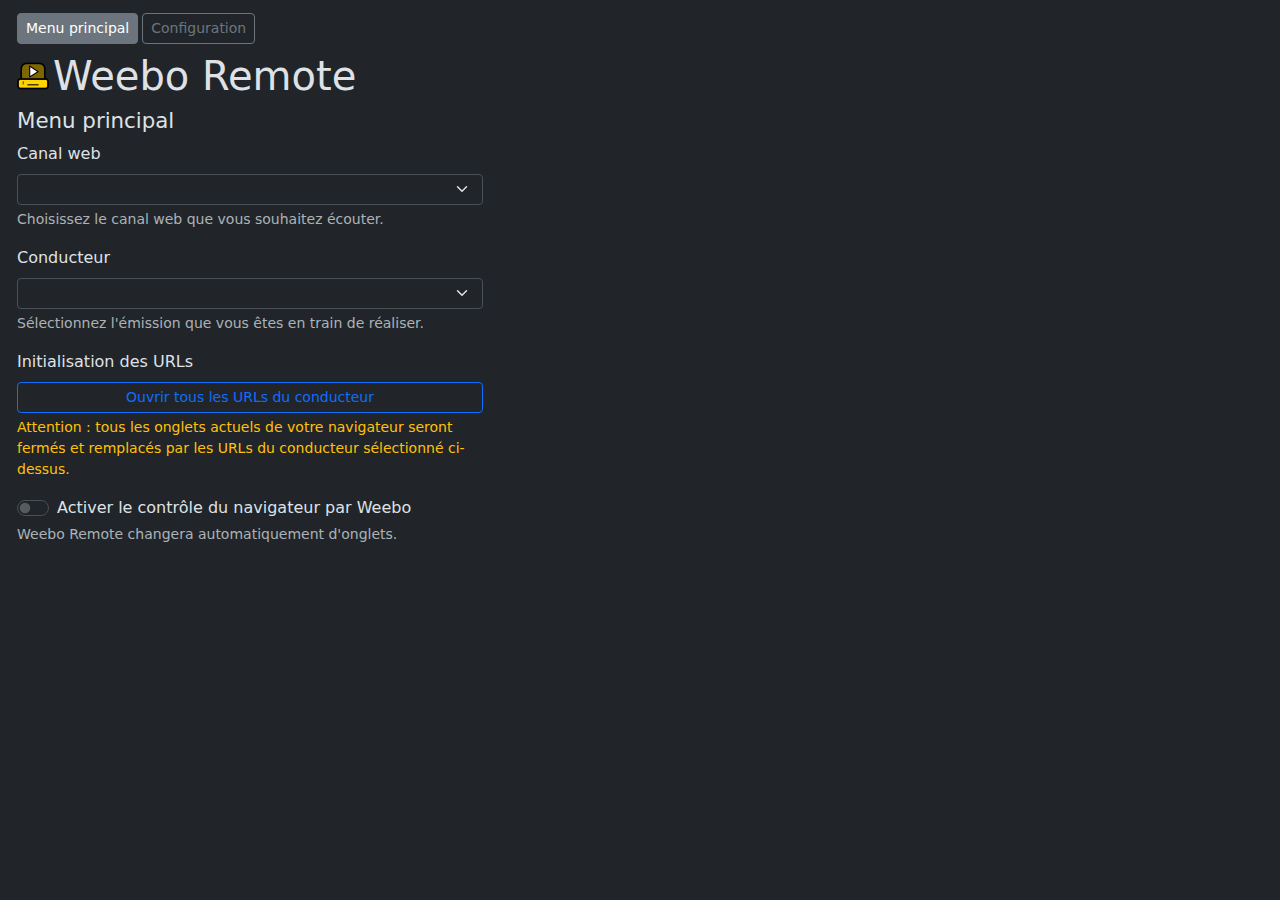
<file: index.html>
<!DOCTYPE html>
<html data-bs-theme="dark">
    <head>
        <meta charset="utf-8">
        <link rel="stylesheet" href="css/bootstrap.min.css">
        <link rel="stylesheet" href="css/style.css">
    </head>
    <body>
        <div class="container">
            <ul class="nav gap-1 py-2">
                <li class="nav-item">
                    <a class="btn btn-secondary btn-sm" href="index.html">Menu principal</a>
                </li>
                <li class="nav-item">
                    <a class="btn btn-outline-secondary btn-sm" href="config.html">Configuration</a>
                </li>
            </ul>
            <h1 class="d-flex align-items-center gap-1">
                <img src="icons/logo64.png" alt="Weebo logo">
                <span>Weebo Remote</span>
            </h1>
            <h2>Menu principal</h2>

            <script defer src="js/index.js" type="module"></script>

            <div class="mb-3">
                <label class="form-label" for="selectchannel">Canal web</label>
                <select class="form-select form-select-sm" id="selectchannel"></select>
                <div class="form-text">
                    Choisissez le canal web que vous souhaitez écouter.
                </div>
            </div>

            <div class="mb-3">
                <label class="form-label" for="selectconductor">Conducteur</label>
                <select class="form-select form-select-sm" id="selectconductor"></select>
                <div class="form-text">
                    Sélectionnez l'émission que vous êtes en train de réaliser.
                </div>
            </div>

            <div class="mb-3">
                <label class="form-label" for="conductorpreload">Initialisation des URLs</label>
                <button class="form-control btn btn-sm btn-outline-primary" id="conductorpreload">Ouvrir tous les URLs du conducteur</button>
                <div class="form-text text-warning">
                    Attention : tous les onglets actuels de votre navigateur seront fermés et remplacés par les URLs du conducteur sélectionné ci-dessus.
                </div>
            </div>

            <div class="mb-3">
                <div class="form-check form-switch">
                    <input class="form-check-input" type="checkbox" value="" role="switch" id="weeboenable">
                    <label class="form-check-label" for="weeboenable">Activer le contrôle du navigateur par Weebo</label>
                </div>
                <div class="form-text">
                    Weebo Remote changera automatiquement d'onglets.
                </div>
            </div>

        </div>
    </body>
</html>
</file>
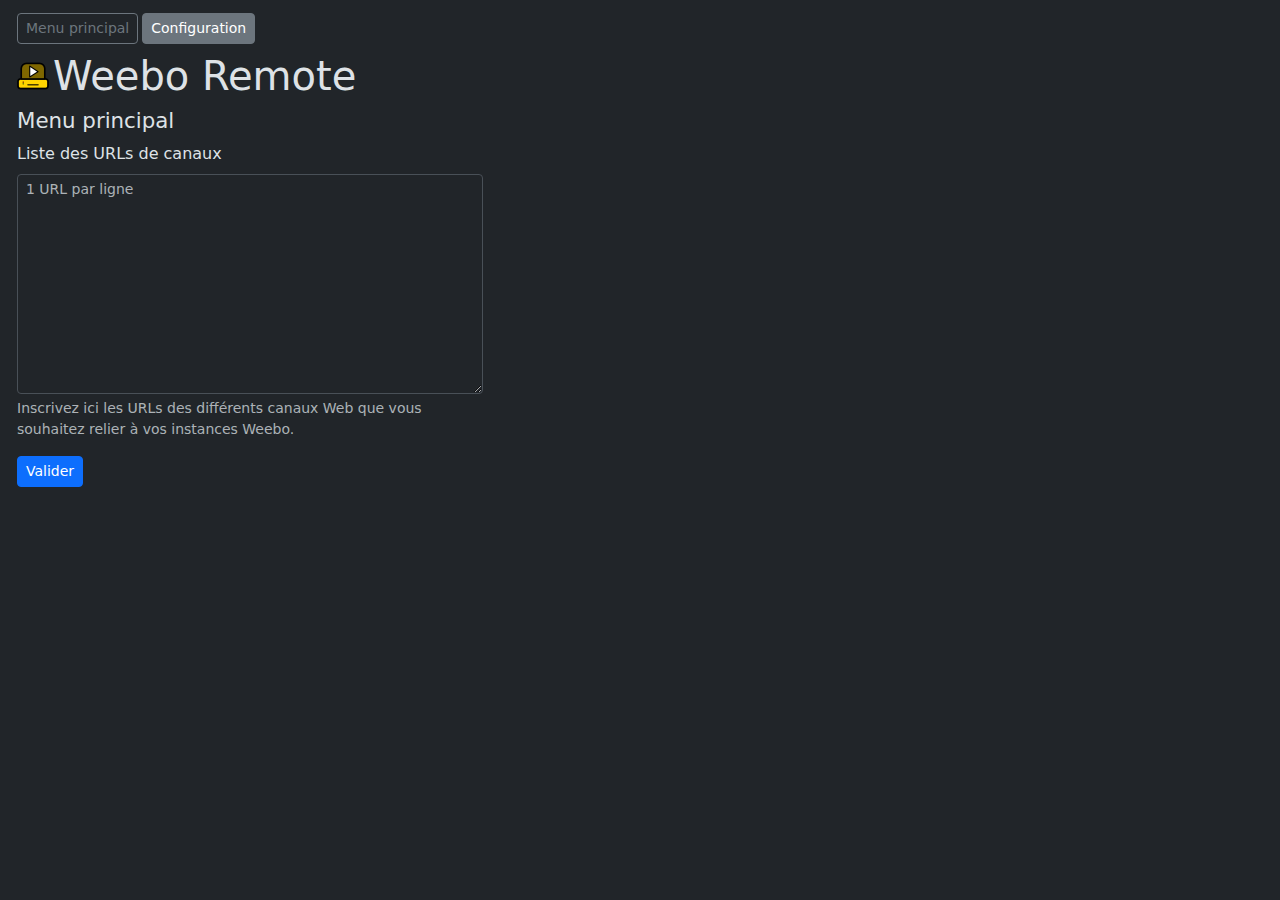
<file: config.html>
<!DOCTYPE html>
<html data-bs-theme="dark">
    <head>
        <meta charset="utf-8">
        <link rel="stylesheet" href="css/bootstrap.min.css">
        <link rel="stylesheet" href="css/style.css">
    </head>
    <body>
        <div class="container">
            <ul class="nav gap-1 py-2">
                <li class="nav-item">
                    <a class="btn btn-outline-secondary btn-sm" href="index.html">Menu principal</a>
                </li>
                <li class="nav-item">
                    <a class="btn btn-secondary btn-sm" href="config.html">Configuration</a>
                </li>
            </ul>
            <h1 class="d-flex align-items-center gap-1">
                <img src="icons/logo64.png" alt="Weebo logo">
                <span>Weebo Remote</span>
            </h1>
            <h2>Menu principal</h2>

            <script defer src="js/config.js" type="module"></script>

            <div class="mb-3">
                <label class="form-label" for="urllist">Liste des URLs de canaux</label>
                <textarea class="form-control form-control-sm" placeholder="1 URL par ligne" id="urllist" rows="10"></textarea>
                <div class="form-text">
                    Inscrivez ici les URLs des différents canaux Web que vous souhaitez relier à vos instances Weebo.
                </div>
            </div>

            <div class="mb-3">
                <button type="button" id="configSubmit" class="btn btn-sm btn-primary">Valider</button>
            </div>

        </div>
    </body>
</html>
</file>
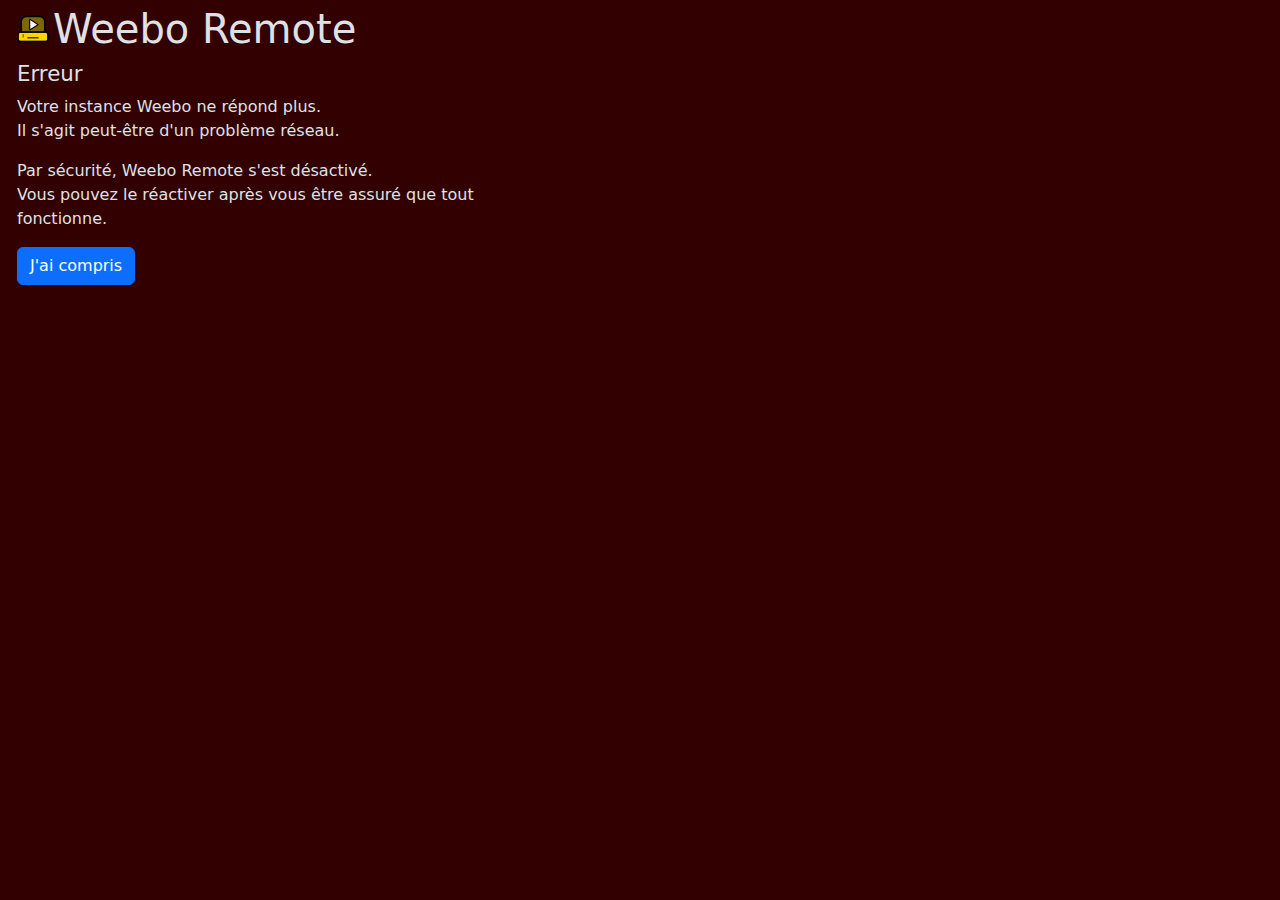
<file: pingerror.html>
<!DOCTYPE html>
<html data-bs-theme="dark">
    <head>
        <meta charset="utf-8">
        <link rel="stylesheet" href="css/bootstrap.min.css">
        <link rel="stylesheet" href="css/style.css">
        <title>
            Erreur
        </title>
    </head>
    <body class="errorPopup">
        <div class="container">
            <h1 class="d-flex align-items-center gap-1">
                <img src="icons/logo64.png" alt="Weebo logo">
                <span>Weebo Remote</span>
            </h1>
            <h2>Erreur</h2>

            <script defer src="js/pingerror.js" type="module"></script>

            <div class="mb-3">
                Votre instance Weebo ne répond plus.<br>
                Il s'agit peut-être d'un problème réseau.
            </div>

            <div class="mb-3">
                Par sécurité, Weebo Remote s'est désactivé.<br>
                Vous pouvez le réactiver après vous être assuré que tout fonctionne.
            </div>

            <div class="mb-3">
                <button type="button" class="btn btn-primary" id="btnClose">
                    J'ai compris
                </button>
            </div>

        </div>
    </body>
</html>
</file>
<file: css/style.css>
body {
    width: 500px;
    overflow: auto;
    margin: 0px;
    border-style: solid;
    border-width: 5px;
    border-color: transparent;
}

body.active {
    animation: appActive 1.5s 0s infinite alternate;
}

body.errorPopup {
    background-color: rgb(50, 0, 0);
    animation: backgroundError 5s linear infinite;
}

@keyframes appActive {
    0% { border-color: red; }
    100% { border-color: orange; }
}

@keyframes backgroundError {
    4% { background-color: rgb(50, 0, 0); }
    10% { background-color: rgb(147, 0, 0); }
    16% { background-color: rgb(50, 0, 0); }
}


h1 img {
    height: 32px;
    width: auto;
}

h2 {
    font-size: 16pt;
}
</file>
